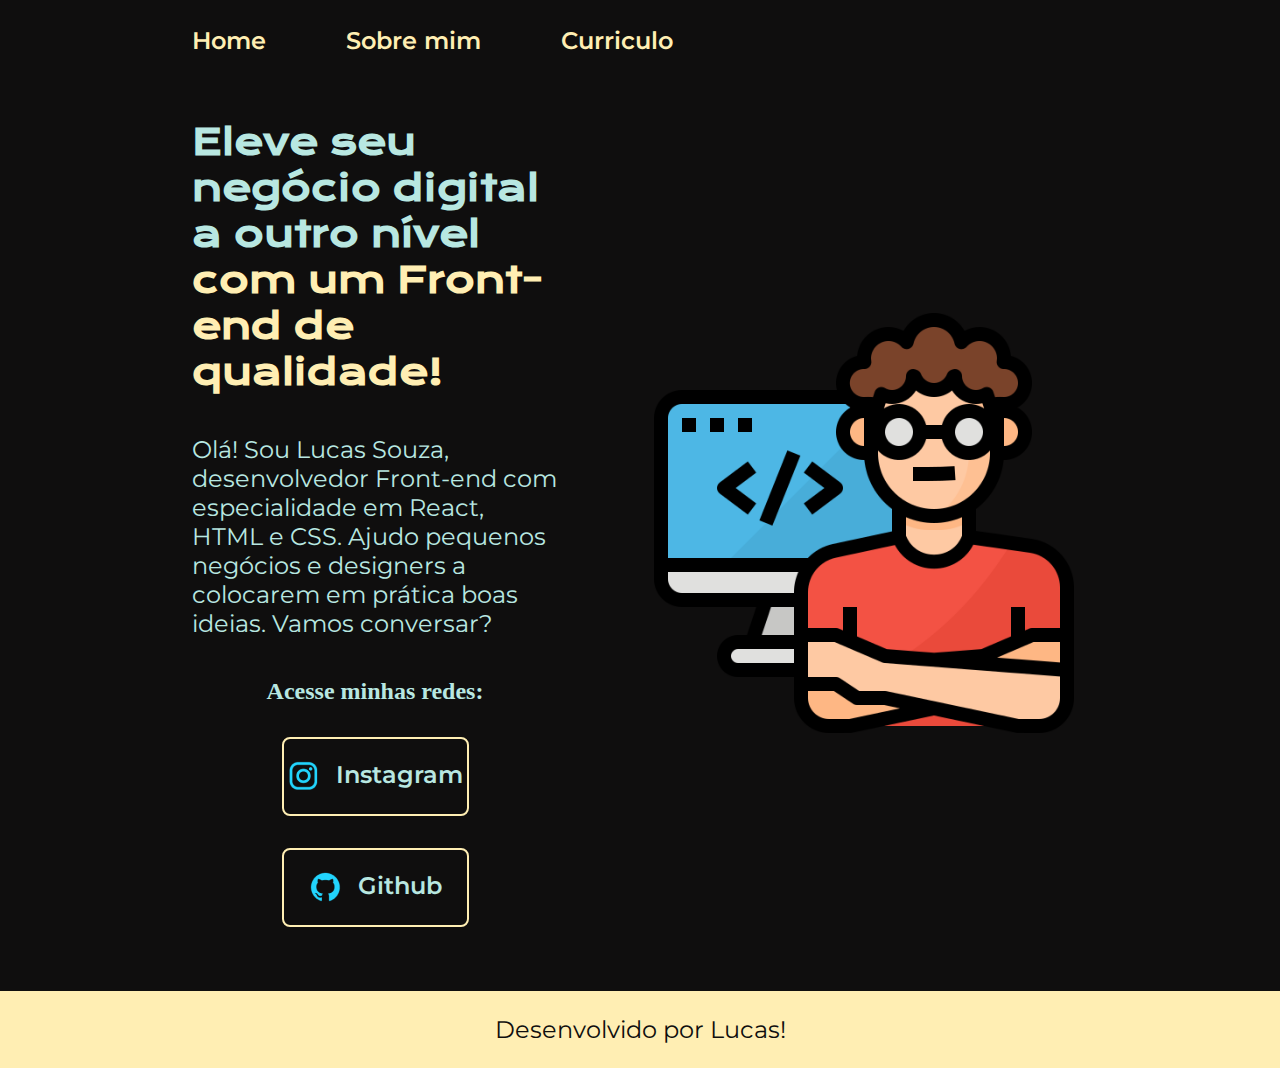
<file: index.html>
<!DOCTYPE html>
<html lang="pt-br">

<head>
    <meta charset="UTF-8">
    <meta http-equiv="X-UA-Compatible" content="IE=edge">
    <meta name="viewport" content="width=device-width, initial-scale=1.0">
    <title>Portifolio</title>
    <link rel="stylesheet" href="./styles/style.css">
</head>

<body>
    <header class="cabecalho">
        <nav class="cabecalho__menu">
            <a class="cabecalho__menu__link" href="index.html">Home</a>
            <a class="cabecalho__menu__link" href="about.html">Sobre mim</a>
            <a class="cabecalho__menu__link" href="curriculum.html">Curriculo</a>
        </nav>
    </header>

    <main class="apresentacao">
        <section class="apresentacao__conteudo">
            <h1 class="apresentacao__conteudo__titulo">Eleve seu negócio digital a outro nível <strong
                    class="titulo-destaque">com um Front-end de qualidade!
                </strong></h1>
            <p class="apresentacao__conteudo__texto">Olá! Sou Lucas Souza, desenvolvedor
                Front-end com especialidade em React, HTML e
                CSS. Ajudo pequenos negócios e designers a
                colocarem em prática boas ideias. Vamos
                conversar?</p>
            <div class="apresentacao__links">
                <h2 class="apresentacao__links_subtitulos">Acesse minhas redes:</h2>
                <a class="apresentacao__links__navegacao" href="https://instagram.com/lucxas.__">
                    <img src="./assets/instagram.png">
                    Instagram
                </a>
                <a class="apresentacao__links__navegacao" href="https://github.com/Lucasryo">
                    <img src="./assets/github.png">
                    Github
                </a>
            </div>
        </section>
        <img class="apresentacao__imagem" src="./assets/programador.png" alt="Foto programando">
    </main>
    <footer class="rodape">
        <p>Desenvolvido por Lucas!</p>
    </footer>
</body>

</html>
</body>

</html>
</file>
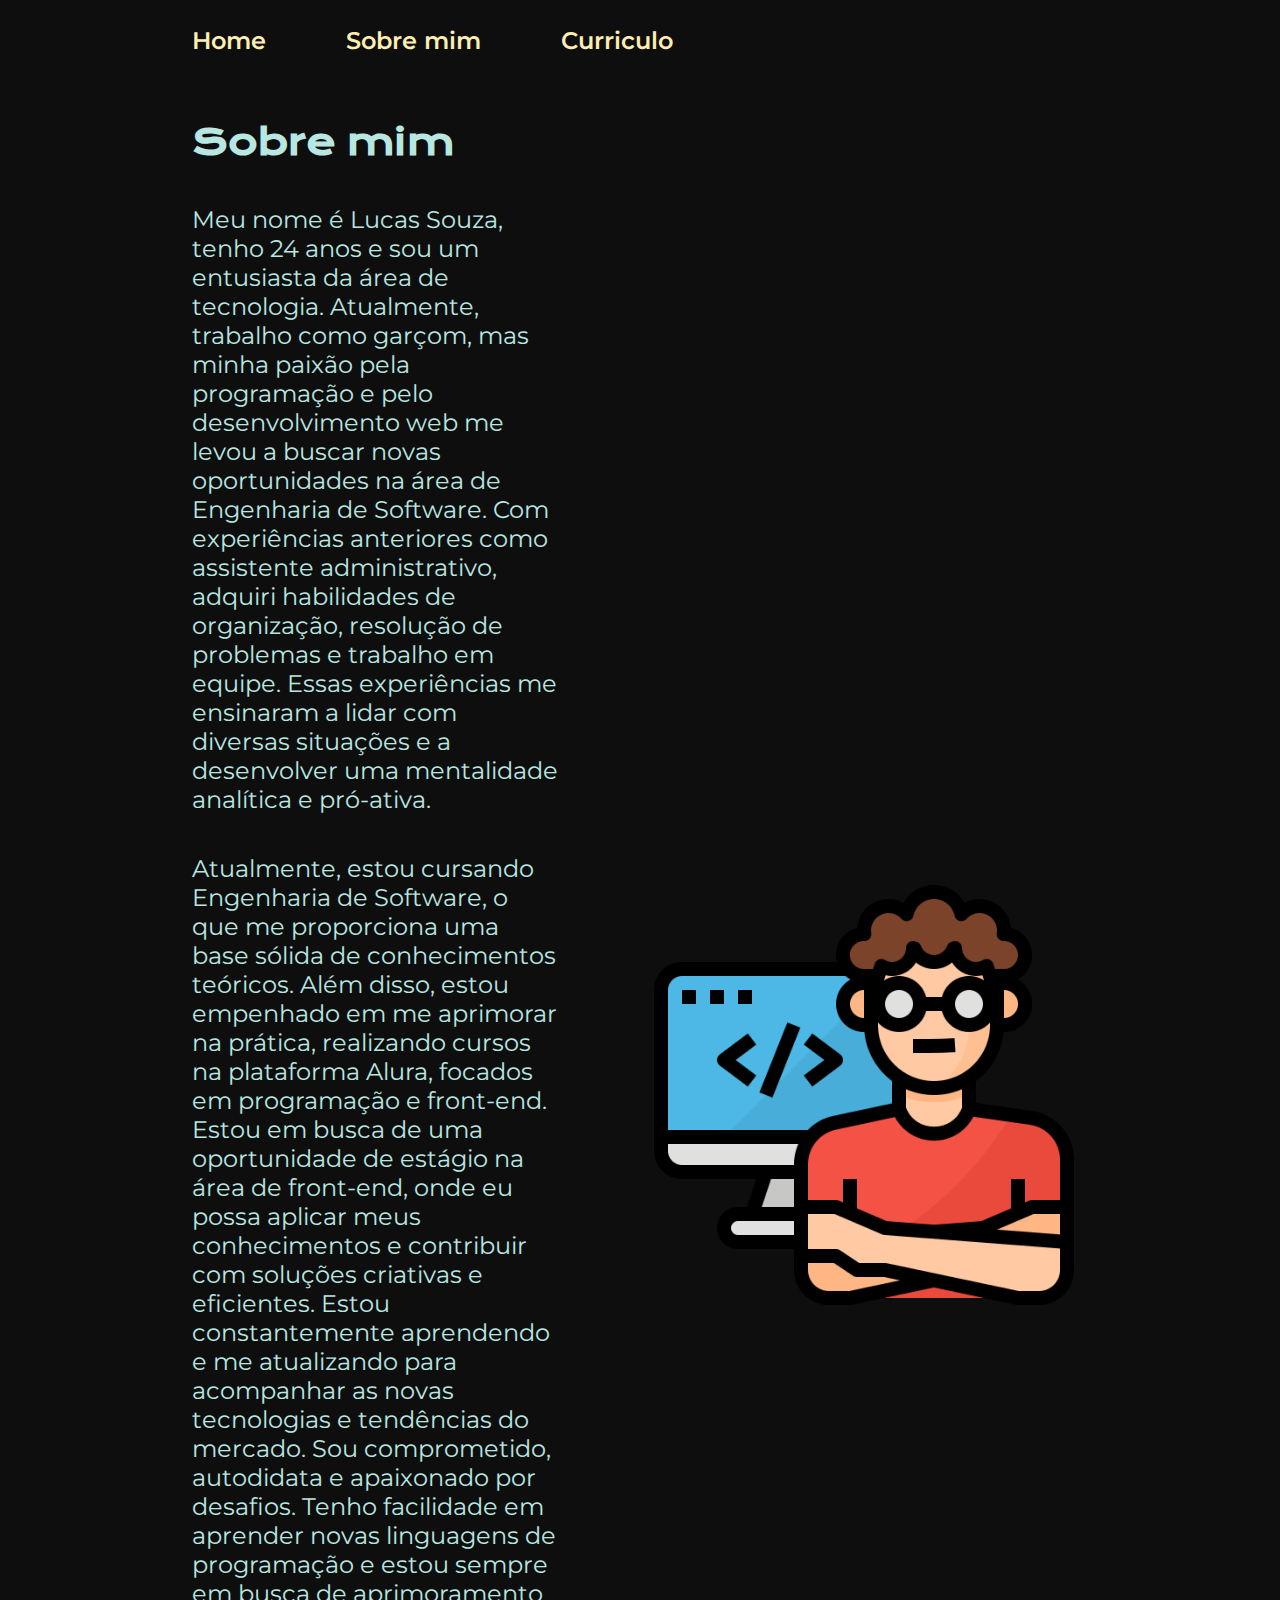
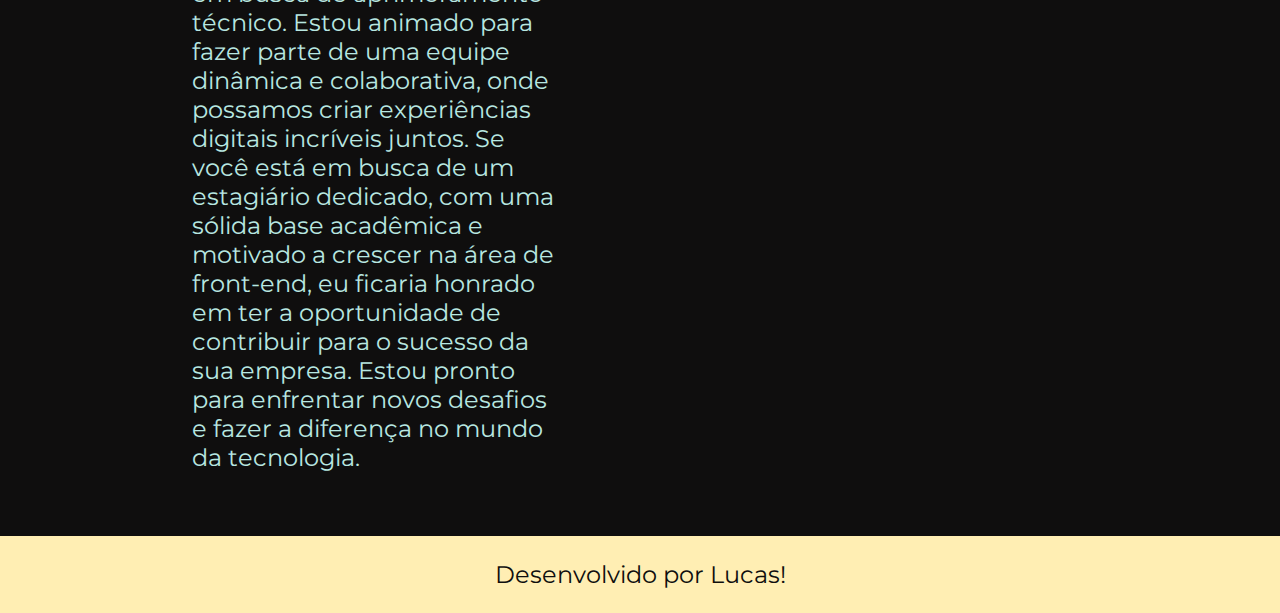
<file: about.html>
<!DOCTYPE html>
<html lang="pt-br">

<head>
    <meta charset="UTF-8">
    <meta http-equiv="X-UA-Compatible" content="IE=edge">
    <meta name="viewport" content="width=device-width, initial-scale=1.0">
    <title>Sobre mim</title>
    <link rel="stylesheet" href="./styles/style.css">
</head>

<body>
    <header class="cabecalho">
        <nav class="cabecalho__menu">
            <a class="cabecalho__menu__link" href="index.html">Home</a>
            <a class="cabecalho__menu__link" href="about.html">Sobre mim</a>
            <a class="cabecalho__menu__link" href="curriculum.html">Curriculo</a>
        </nav>
    </header>
    <main class="apresentacao">
        <section class="apresentacao__conteudo">
            <h1 class="apresentacao__conteudo__titulo">Sobre mim</h1>
            <P class="apresentacao__conteudo__texto">Meu nome é Lucas Souza, tenho 24 anos e sou um entusiasta da área
                de tecnologia. Atualmente, trabalho como garçom, mas minha paixão pela programação e pelo
                desenvolvimento web me levou a buscar novas oportunidades na área de Engenharia de Software.

                Com experiências anteriores como assistente administrativo, adquiri habilidades de organização,
                resolução de problemas e trabalho em equipe. Essas experiências me ensinaram a lidar com diversas
                situações e a desenvolver uma mentalidade analítica e pró-ativa.</P>
            <P class="apresentacao__conteudo__texto">Atualmente, estou cursando Engenharia de Software, o que me
                proporciona uma base sólida de conhecimentos teóricos. Além disso, estou empenhado em me aprimorar na
                prática, realizando cursos na plataforma Alura, focados em programação e front-end.

                Estou em busca de uma oportunidade de estágio na área de front-end, onde eu possa aplicar meus
                conhecimentos e contribuir com soluções criativas e eficientes. Estou constantemente aprendendo e me
                atualizando para acompanhar as novas tecnologias e tendências do mercado.

                Sou comprometido, autodidata e apaixonado por desafios. Tenho facilidade em aprender novas linguagens de
                programação e estou sempre em busca de aprimoramento técnico. Estou animado para fazer parte de uma
                equipe dinâmica e colaborativa, onde possamos criar experiências digitais incríveis juntos.

                Se você está em busca de um estagiário dedicado, com uma sólida base acadêmica e motivado a crescer na
                área de front-end, eu ficaria honrado em ter a oportunidade de contribuir para o sucesso da sua empresa.
                Estou pronto para enfrentar novos desafios e fazer a diferença no mundo da tecnologia.</P>
        </section>
        <img class="apresentacao__imagem" src="./assets/programador.png" alt="Foto programando">
    </main>
    <footer class="rodape">
        <p>Desenvolvido por Lucas!</p>
    </footer>
</body>

</html>
</file>
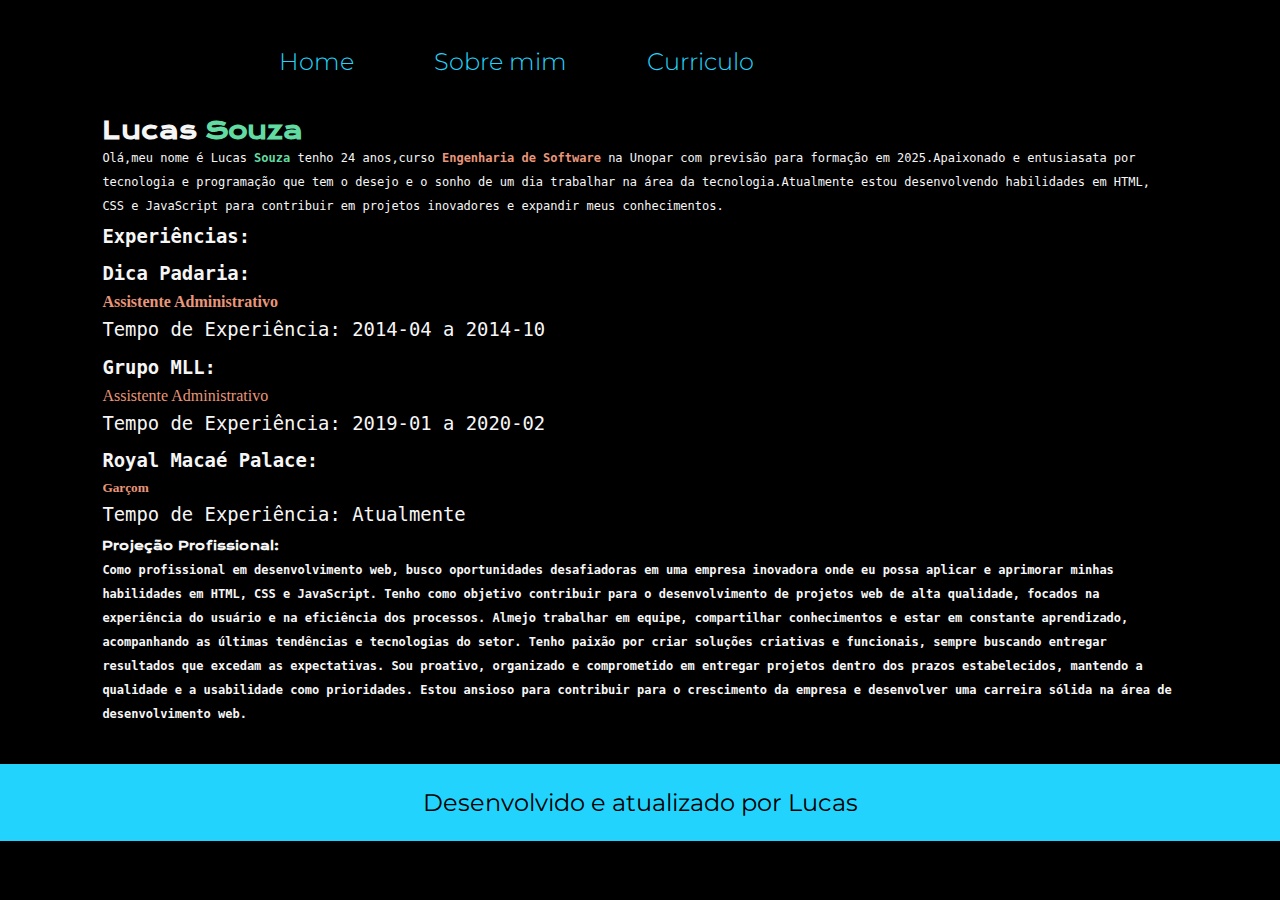
<file: curriculum.html>
<!DOCTYPE html>
<html lang="pt-br">

<head>
    <meta charset="UTF-8">
    <meta http-equiv="X-UA-Compatible" content="IE=edge">
    <meta name="viewport" content="width=device-width, initial-scale=1.0">
    <title>Curriculo</title>
    <link rel="stylesheet" href="./styles/style.css">
    <link rel="stylesheet" href="./styles/curriculo.css">


    <style>
        /* Estilizando o conteúdo da página */
        /* body {
         /* height: 800px; /* Altura do conteúdo para gerar a barra de rolagem */
        /*overflow: auto; /* Adiciona a barra de rolagem automaticamente quando necessário */
    </style>
</head>

<body>
    <header class="cabecalho">
        <nav class="cabecalho__menu">
            <a class="cabecalho__menu__link" href="index.html">Home</a>
            <a class="cabecalho__menu__link" href="about.html">Sobre mim</a>
            <a class="cabecalho__menu__link" href="curriculum.html">Curriculo</a>
        </nav>
    </header>
    <main class="resumo">
        <section class="resumo_principal">
            <h1>Lucas <strong class="sobrenome">Souza</strong></h1>
        </section>
        <p class="texto1">Olá,meu nome é Lucas <strong class="sobrenome">Souza</strong> tenho 24 anos,curso <strong
                class="faculdade">Engenharia de Software </strong> na
            Unopar com previsão para formação em 2025.Apaixonado e entusiasata por
            tecnologia e programação que tem o desejo e o sonho de um dia trabalhar na área da tecnologia.Atualmente
            estou desenvolvendo
            habilidades em HTML, CSS e JavaScript para contribuir em projetos inovadores e expandir meus conhecimentos.
        <p>

        <section>
            <h2 class="resumo_exp">Experiências:</h2>
            <h4>
                <p class="resumo_exp">Dica Padaria:</p>
                <p class="adm">Assistente Administrativo</p>
            </h4>
            <p class="resumo_exp">Tempo de Experiência: 2014-04 a 2014-10</p>
            <h4 class="resumo_exp">Grupo MLL:</h4>
            <p class="adm">Assistente Administrativo</p>
            <p class="resumo_exp">Tempo de Experiência: 2019-01 a 2020-02</p>
            <h5>
                <p class="resumo_exp">Royal Macaé Palace:</p>
                <p class="g">Garçom</p>
            </h5>
            <p class="resumo_exp">Tempo de Experiência: Atualmente</p>
        </section>
        <section class="projecao">
            <h2 class="projecao_profissional">Projeção Profissional:</h2>
        </section>
        <h4 class="projecao_txt">Como profissional em desenvolvimento web, busco oportunidades desafiadoras em uma
            empresa inovadora onde eu
            possa aplicar e aprimorar minhas habilidades em HTML, CSS e JavaScript. Tenho como objetivo contribuir para
            o desenvolvimento de projetos web de alta qualidade, focados na experiência do usuário e na eficiência dos
            processos. Almejo trabalhar em equipe, compartilhar conhecimentos e estar em constante aprendizado,
            acompanhando as últimas tendências e tecnologias do setor. Tenho paixão por criar soluções criativas e
            funcionais, sempre buscando entregar resultados que excedam as expectativas. Sou proativo, organizado e
            comprometido em entregar projetos dentro dos prazos estabelecidos, mantendo a qualidade e a usabilidade como
            prioridades. Estou ansioso para contribuir para o crescimento da empresa e desenvolver uma carreira sólida
            na área de desenvolvimento web.</h4>

    </main>
    <footer class="rodape">
        <p>Desenvolvido e atualizado por Lucas</p>
    </footer>
</body>

</html>
</file>
<file: styles/style.css>
@import url('https://fonts.googleapis.com/css2?family=Krona+One&family=Montserrat:wght@400;600&display=swap');

:root {
    --cor-primaria: #0F0E0E;
    --cor-secundaria: #B8E7E1;
    --cor-terciaria: #FFEEB3;
    --cor-hover: #541212;

    --fonte-primaria: 'Krona One', sans-serif;
    --fonte-secundaria: 'Montserrat', sans-serif;
}

* {
    margin: 0;
    padding: 0;
}

body {
    box-sizing: border-box;
    background-color: var(--cor-primaria);
    color: var(--cor-secundaria);
}

.cabecalho {
    padding: 2% 0% 0% 15%;
}

.cabecalho__menu {
    display: flex;
    gap: 80px;
}

.cabecalho__menu__link {
    font-family: var(--fonte-secundaria);
    font-size: 1.5rem;
    font-weight: 600;
    color: var(--cor-terciaria);
    text-decoration: none;
}

.apresentacao {
    padding: 5% 15%;
    display: flex;
    align-items: center;
    justify-content: space-between;
    gap: 82px;
}

.apresentacao__conteudo {
    width: 50%;
    display: flex;
    flex-direction: column;
    gap: 40px;
}

.apresentacao__conteudo__titulo {
    font-size: 2.25rem;
    font-family: var(--fonte-primaria);
}

.titulo-destaque {
    color: var(--cor-terciaria);
}

.apresentacao__conteudo__texto {
    font-size: 1.5rem;
    font-family: var(--fonte-secundaria);
}

.apresentacao__links {
    display: flex;
    flex-direction: column;
    justify-content: space-between;
    align-items: center;
    gap: 32px;
}

.apresentacao__links__subtitulo {
    font-family: var(--fonte-primaria);
    font-weight: 400;
    font-size: 1.5rem;
}

.apresentacao__links__navegacao {
    display: flex;
    justify-content: center;
    gap: 16px;
    border: 2px solid var(--cor-terciaria);
    width: 50%;
    text-align: center;
    border-radius: 8px;
    font-size: 1.5rem;
    font-weight: 600;
    padding: 21.5px 0;
    text-decoration: none;
    color: var(--cor-secundaria);
    font-family: var(--fonte-secundaria);
}

.apresentacao__links__link:hover {
    background-color: var(--cor-hover);
}

.apresentacao__imagem {
    width: 50%;
}

.rodape {
    color: var(--cor-primaria);
    background-color: var(--cor-terciaria);
    padding: 24px;
    text-align: center;
    font-family: var(--fonte-secundaria);
    font-size: 1.5rem;
    font-weight: 400;
}

@media (max-width: 1200px) {
    .cabecalho {
        padding: 10%;
    }

    .cabecalho__menu {
        justify-content: center;
    }

    .apresentacao {
        flex-direction: column-reverse;
        padding: 5%;
    }

    .apresentacao__conteudo {
        width: auto;
    }
}
</file>
<file: styles/curriculo.css>
/*CSS para pagina curriculo*/
@import url('https://fonts.googleapis.com/css2?family=Krona+One&family=Montserrat:wght@400;600&display=swap');


* {
    padding: 0px;
    margin: 0px;
}

body {
    /* height: 100vh; */
    box-sizing: border-box;
    background-color: #000000;
    color: #F6F6F6;
}


.cabecalho__menu {
    padding: 2% 0% 0% 8%;
}


.cabecalho__menu {
    display: flex;
    gap: 5rem;
}

.cabecalho__menu__link {
    font-family: 'Montserrat', sans-serif;
    font-size: 1.5rem;
    font-weight: 300;
    color: #22D4FD;
    text-decoration: none;
}

.resumo {
    padding: 3% 8%;
    display: flex;
    flex-direction: column;
    justify-content: space-between;
}

.resumo_principal {
    font-size: 0.75rem;
    font-family: 'Krona One', sans-serif;
    width: 38.4rem;
    display: flex;
    flex-direction: column;
    gap: 2.5rem;
}

.texto1 {
    line-height: 2;
    font-size: 0.75rem;
    font-family: 'Roboto Mono', monospace;
}

.sobrenome {
    color: rgb(98, 219, 163);
}

.faculdade {
    color: darksalmon;
}

.resumo_exp {
    line-height: 2;
    font-size: 1.18rem;
    font-family: 'Roboto Mono', monospace;
    display: flex;
    flex-direction: column;
    justify-content: space-between;
    border-radius: 0.5rem;
}

.adm {
    color: darksalmon;
}

.g {
    color: darksalmon;
}

.projecao {
    line-height: 2;
    font-size: 1.56rem;
    font-family: 'Krona One', sans-serif;
}

.projecao_profissional {
    line-height: 2;
    font-size: 0.75rem;
    font-family: 'Krona One', sans-serif;
}

.projecao_txt {
    line-height: 2;
    font-size: 0.75rem;
    font-family: 'Roboto Mono', monospace;
}

.rodape {
    color: #000000;
    background-color: #22D4FD;
    padding: 1.5rem;
    text-align: center;
    font-family: 'Montserrat', sans-serif;
    font-size: 1.5rem;
    font-weight: 25rem;
}
</file>
